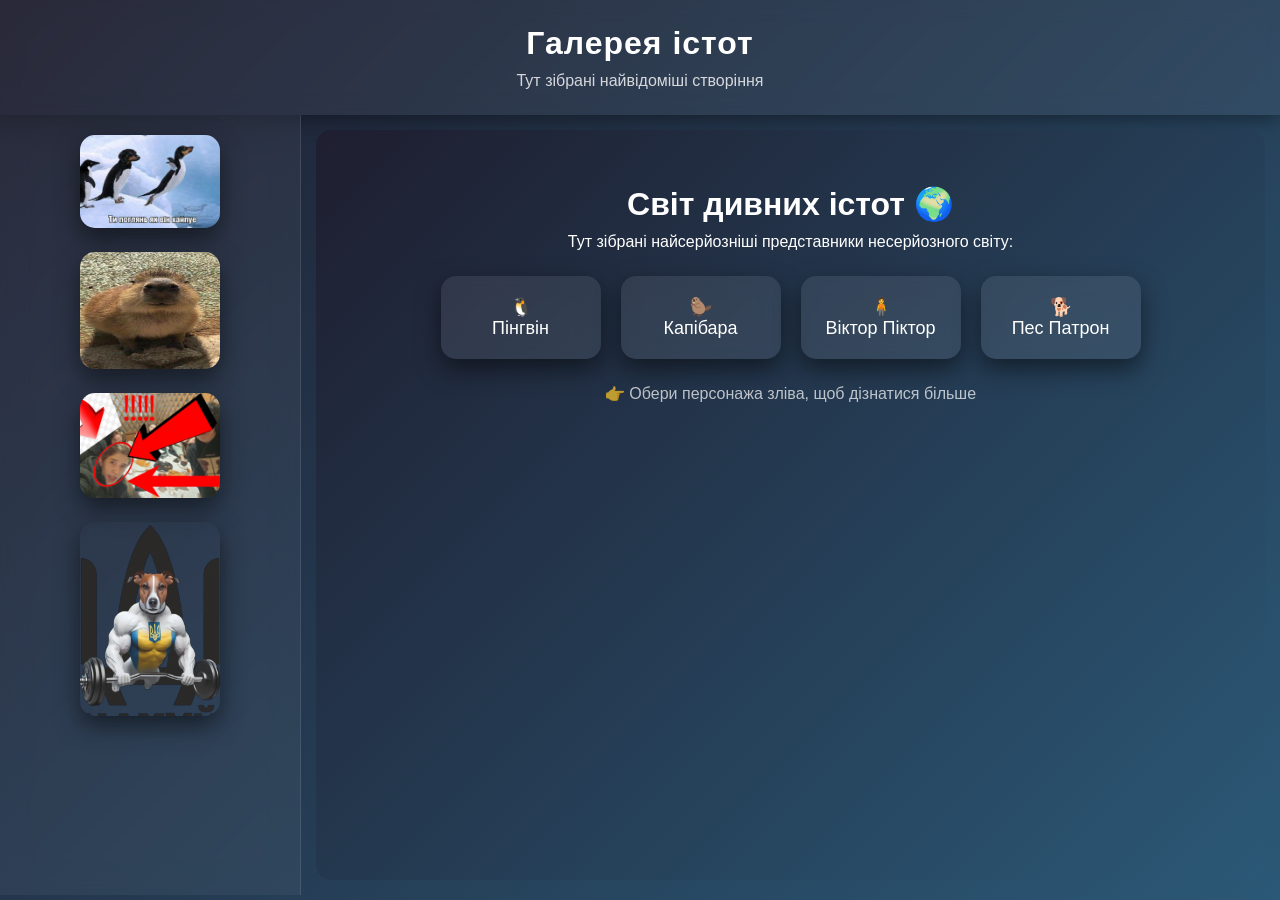
<file: Practical 10/index.html>
<!DOCTYPE html>
<html lang="uk">
    <head>
        <meta charset="UTF-8">
        <title>Дивні істоти цього світу</title>
        <link rel="stylesheet" href="style.css">
    </head>

    <body>
        <header>
            <h1>Галерея істот</h1>
            <p>Тут зібрані найвідоміші створіння</p>
        </header>

        <div class="container">
            <nav>
                <a href="penguin.html" target="content">
                    <img src="images/penguin.jpg" alt="Пінгвін">
                </a>

                <a href="capybara.html" target="content">
                    <img src="images/capybara.jpg" alt="Капібара">
                </a>

                <a href="viktor.html" target="content">
                    <img src="images/viktor.jpg" alt="Віктор Піктор">
                </a>

                <a href="patron.html" target="content">
                    <img src="images/patron.png" alt="Пес Патрон">
                </a>
            </nav>

            <main>
                <iframe name="content" src="start.html"></iframe>
            </main>
        </div>
    </body>
</html>
</file>
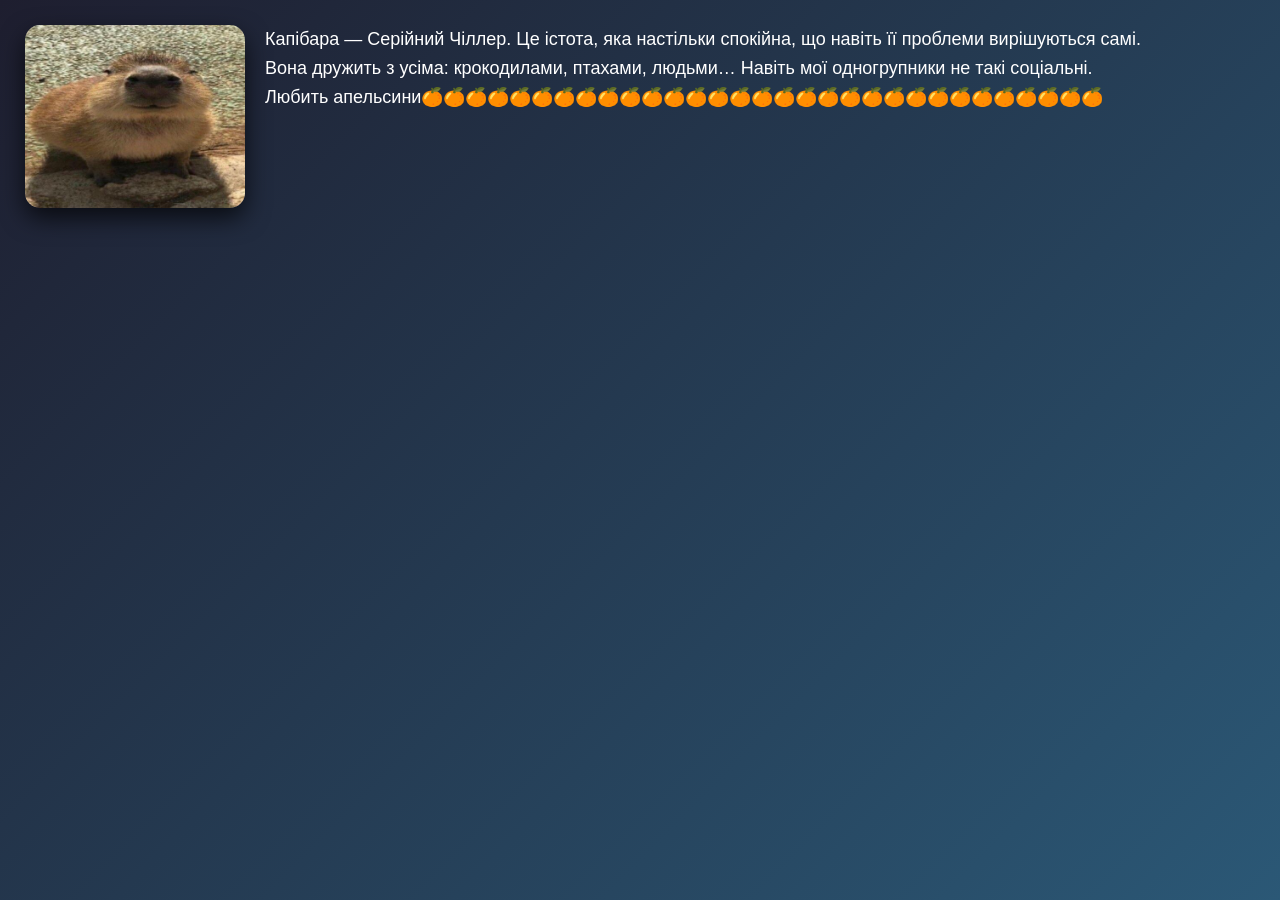
<file: Practical 10/capybara.html>
<!DOCTYPE html>
<html lang="uk">
    <head>
        <meta charset="UTF-8">
        <link rel="stylesheet" href="style.css">
    </head>

    <body class="content">
        <img src="images/capybara.jpg" alt="Капібара">

        <p>
            Капібара — Серійний Чіллер. Це істота, яка настільки спокійна, що навіть її проблеми вирішуються самі. <br>
            Вона дружить з усіма: крокодилами, птахами, людьми… Навіть мої одногрупники не такі соціальні. <br>
            Любить апельсини🍊🍊🍊🍊🍊🍊🍊🍊🍊🍊🍊🍊🍊🍊🍊🍊🍊🍊🍊🍊🍊🍊🍊🍊🍊🍊🍊🍊🍊🍊🍊
        </p>
    </body>
</html>
</file>
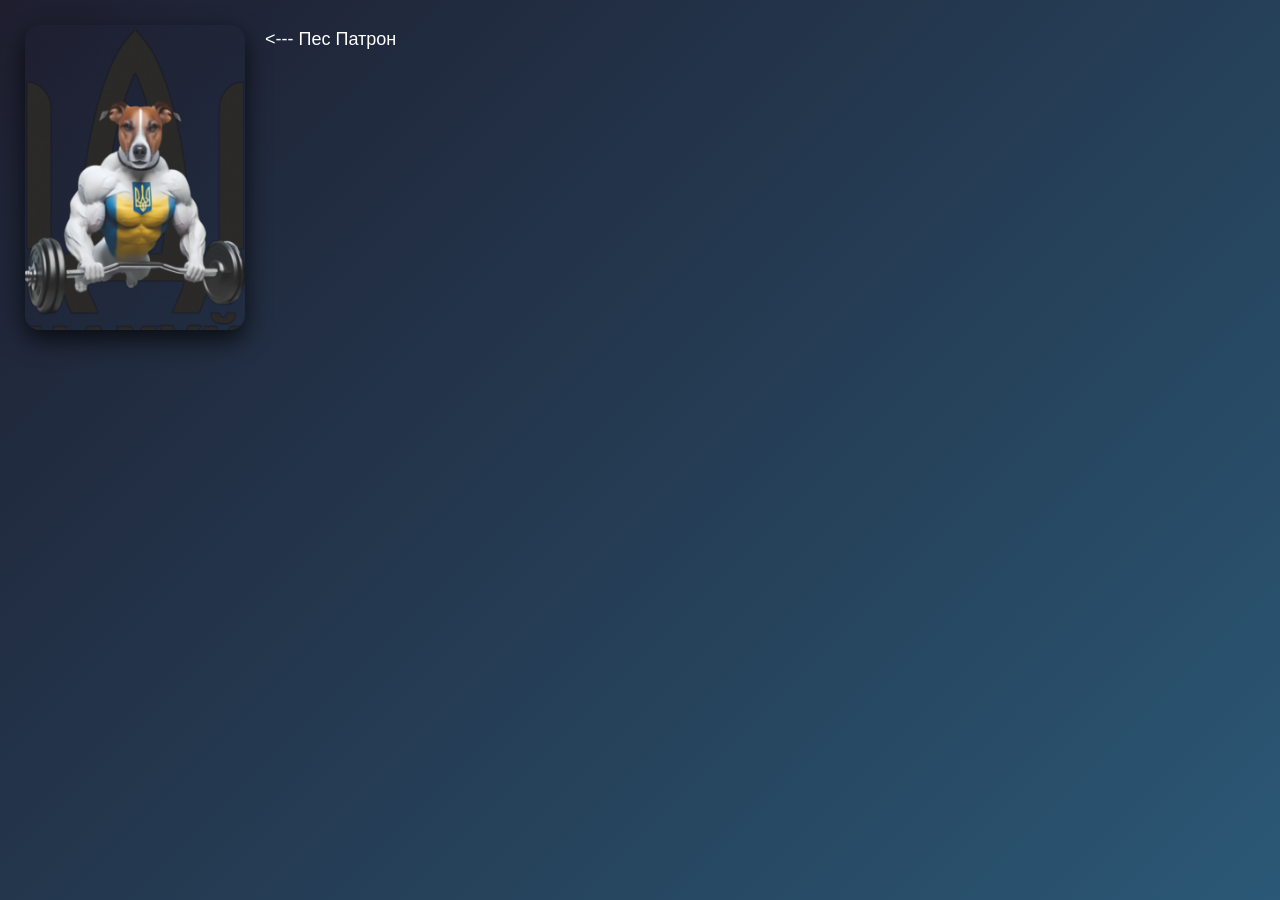
<file: Practical 10/patron.html>
<!DOCTYPE html>
<html lang="uk">
    <head>
        <meta charset="UTF-8">
        <link rel="stylesheet" href="style.css">
    </head>

    <body class="content">
        <img src="images/patron.png" alt="Пес Патрон">

        <p>
            <--- Пес Патрон
        </p>
    </body>
</html>
</file>
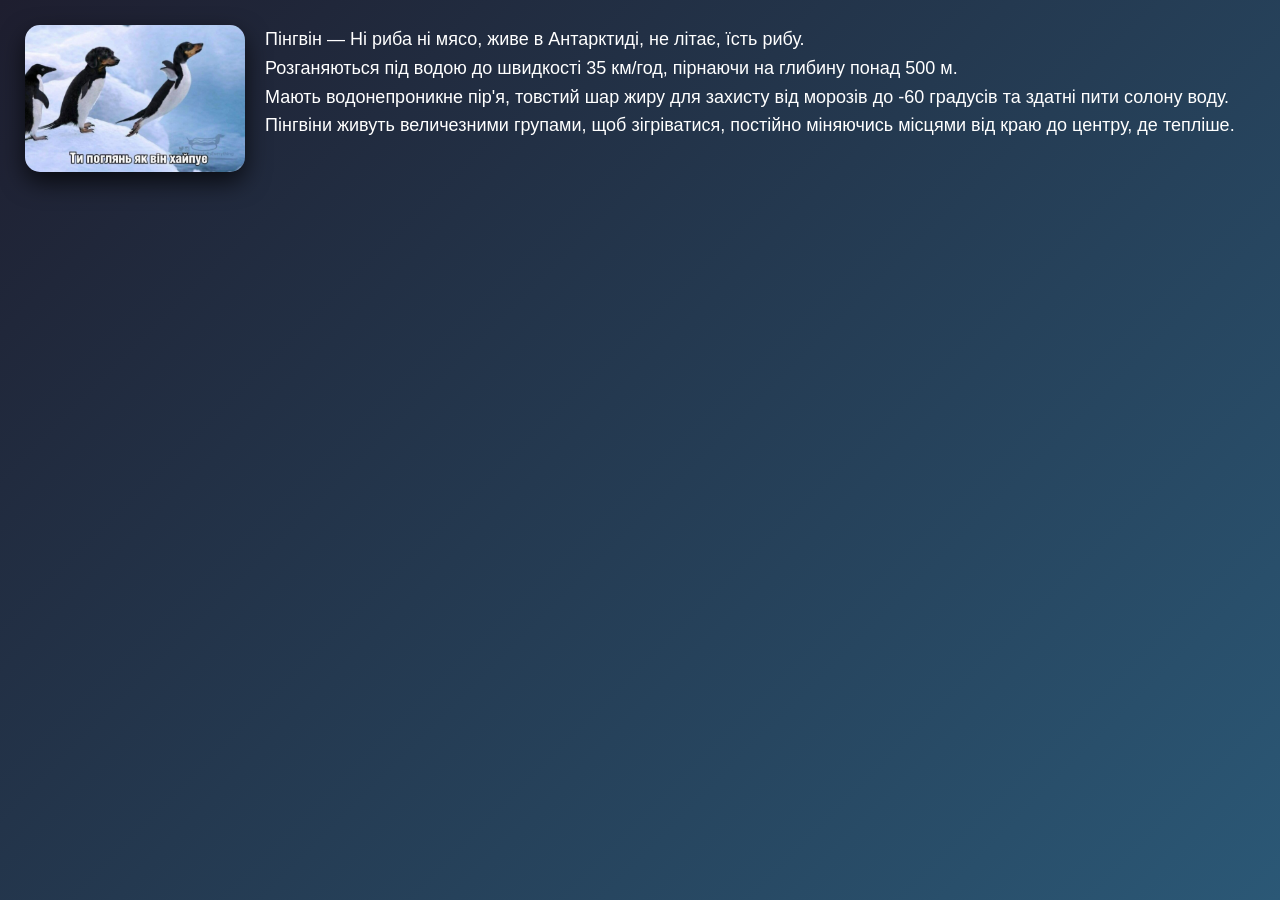
<file: Practical 10/penguin.html>
<!DOCTYPE html>
<html lang="uk">
    <head>
        <meta charset="UTF-8">
        <link rel="stylesheet" href="style.css">
    </head>

    <body class="content">
        <img src="images/penguin.jpg" alt="Пінгвін">

        <p>
            Пінгвін — Ні риба ні мясо, живе в Антарктиді, не літає, їсть рибу.<br>
            Розганяються під водою до швидкості 35 км/год, пірнаючи на глибину понад 500 м. <br>
            Мають водонепроникне пір'я, товстий шар жиру для захисту від морозів до -60 градусів та здатні пити солону воду. <br>
            Пінгвіни живуть величезними групами, щоб зігріватися, постійно міняючись місцями від краю до центру, де тепліше.
        </p>
    </body>
</html>
</file>
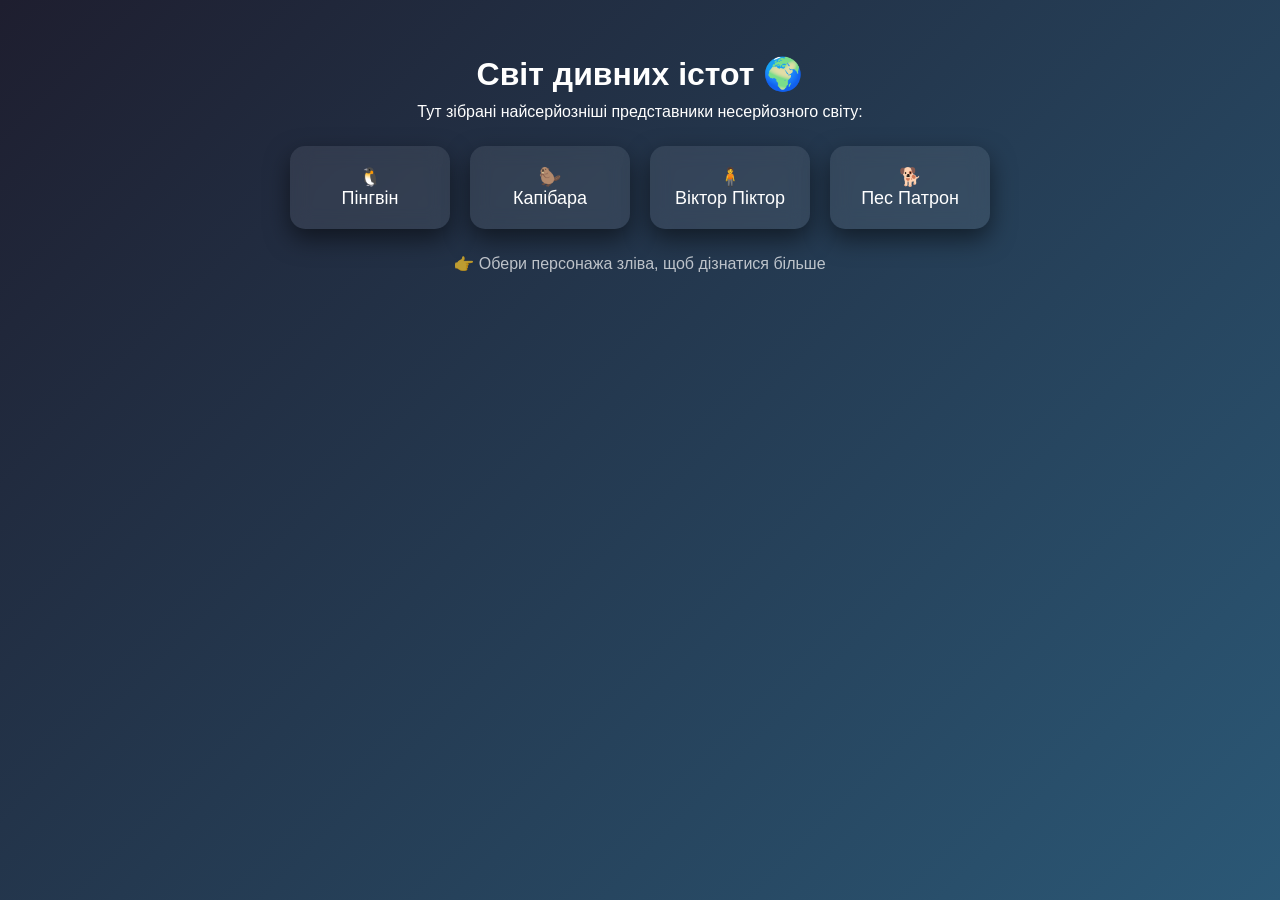
<file: Practical 10/start.html>
<!DOCTYPE html>
<html lang="uk">
    <head>
        <meta charset="UTF-8">
        <title>Дивні істоти цього світу</title>
        <link rel="stylesheet" href="style.css">
    </head>

    <body>
        <div class="container">
            <main>
                <div class="hero">
                    <h2>Світ дивних істот 🌍</h2>

                    <p>
                        Тут зібрані найсерйозніші представники несерйозного світу:
                    </p>

                    <div class="cards">
                        <div class="card">🐧<br>Пінгвін</div>
                        <div class="card">🦫<br>Капібара</div>
                        <div class="card">🧍<br>Віктор Піктор</div>
                        <div class="card">🐕<br>Пес Патрон</div>
                    </div>

                    <p class="bottom-text">
                        👉 Обери персонажа зліва, щоб дізнатися більше
                    </p>
                </div>
            </main>
        </div>
    </body>
</html>
</file>
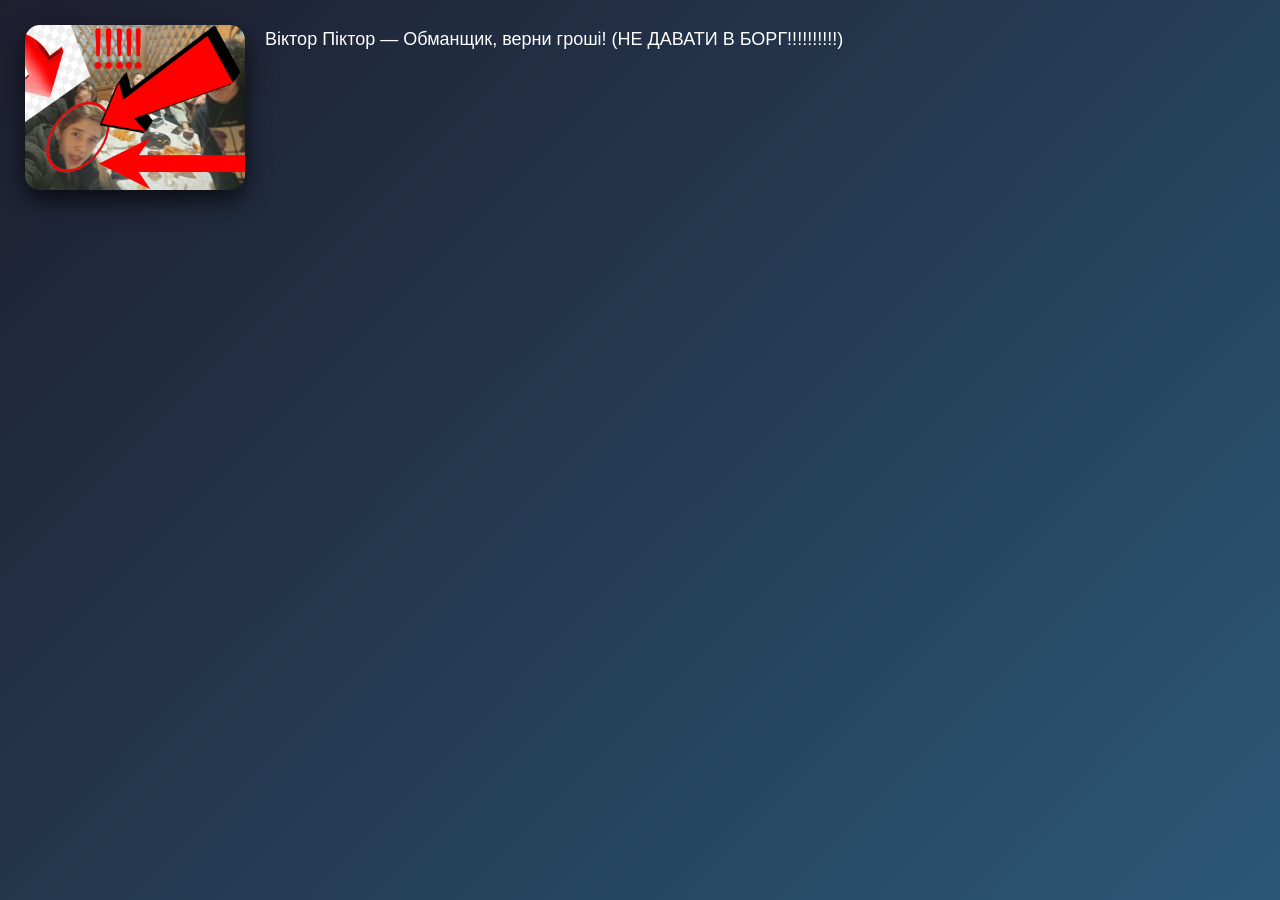
<file: Practical 10/viktor.html>
<!DOCTYPE html>
<html lang="uk">
    <head>
        <meta charset="UTF-8">
        <link rel="stylesheet" href="style.css">
    </head>

    <body class="content">
        <img src="images/viktor.jpg" alt="Віктор Піктор">

        <p>
             Віктор Піктор — Обманщик, верни гроші! (НЕ ДАВАТИ В БОРГ!!!!!!!!!!)
        </p>
    </body>
</html>
</file>
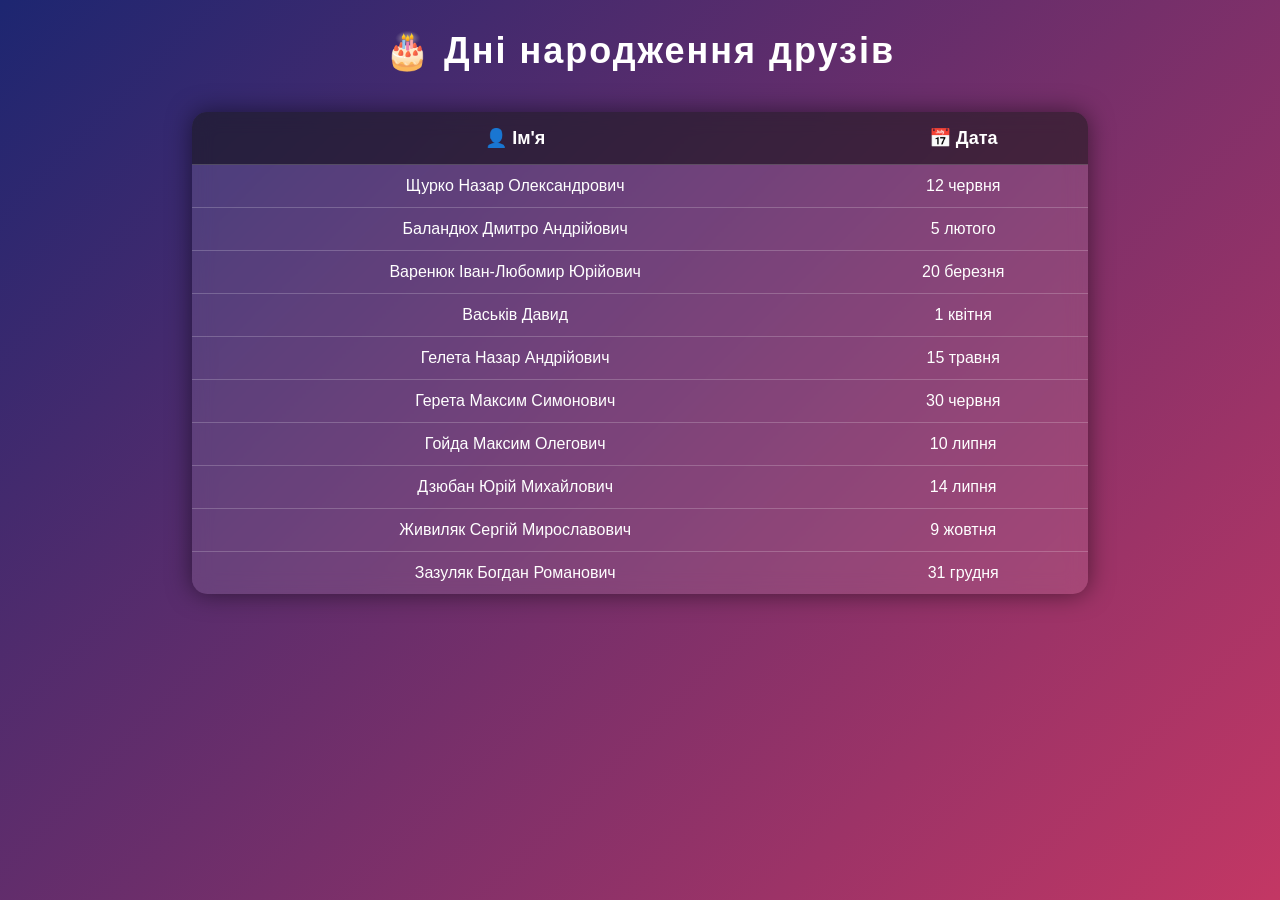
<file: Practical 9/BIRTHDAYS.html>
<!DOCTYPE html>
<html>
<head>
<meta charset="UTF-8">
<title>Дні народження</title>
<link rel="stylesheet" href="style.css">
</head>

<body>

<h1>🎂 Дні народження друзів</h1>

<table>
<tr>
    <th>👤 Ім'я</th>
    <th>📅 Дата</th>
</tr>

<tr><td>Щурко Назар Олександрович</td><td>12 червня</td></tr>
<tr><td>Баландюх Дмитро Андрійович</td><td>5 лютого</td></tr>
<tr><td>Варенюк Іван-Любомир Юрійович</td><td>20 березня</td></tr>
<tr><td>Васьків Давид</td><td>1 квітня</td></tr>
<tr><td>Гелета Назар Андрійович</td><td>15 травня</td></tr>
<tr><td>Герета Максим Симонович</td><td>30 червня</td></tr>
<tr><td>Гойда Максим Олегович</td><td>10 липня</td></tr>
<tr><td>Дзюбан Юрій Михайлович</td><td>14 липня</td></tr>
<tr><td>Живиляк Сергій Мирославович</td><td>9 жовтня</td></tr>
<tr><td>Зазуляк Богдан Романович</td><td>31 грудня</td></tr>

</table>

</body>
</html>
</file>
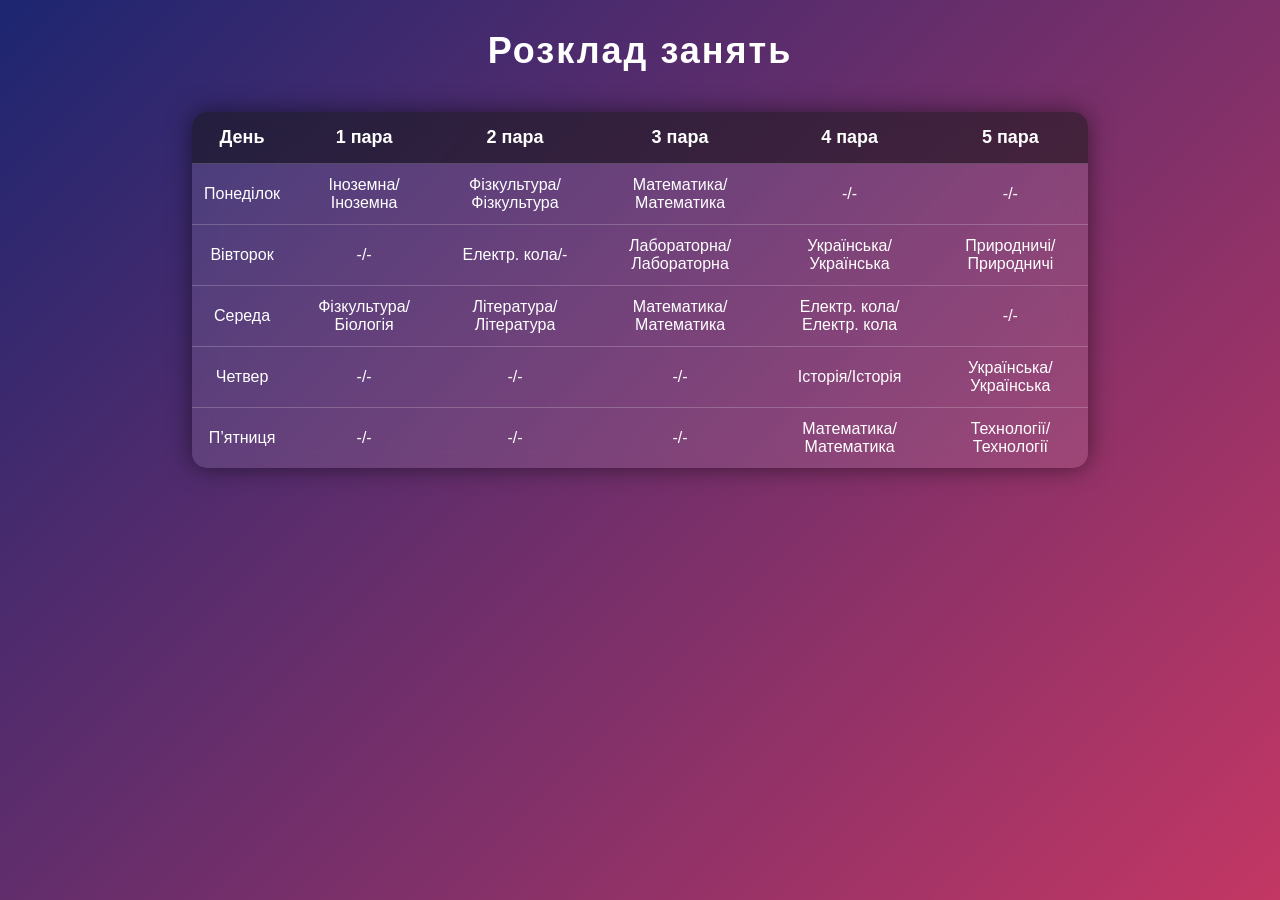
<file: Practical 9/rozklad.html>
<!DOCTYPE html>
<html>
<head>
<meta charset="UTF-8">
<title>Розклад</title>
<link rel="stylesheet" href="style.css">
</head>

<body>

<h1>Розклад занять</h1>

<table>
<tr>
    <th>День</th>
    <th>1 пара</th>
    <th>2 пара</th>
    <th>3 пара</th>
    <th>4 пара</th>
    <th>5 пара</th>
</tr>

<tr>
<td>Понеділок</td>
<td>Іноземна/Іноземна</td>
<td>Фізкультура/Фізкультура</td>
<td>Математика/Математика</td>
<td>-/-</td>
<td>-/-</td>
</tr>

<tr>
<td>Вівторок</td>
<td>-/-</td>
<td>Електр. кола/-</td>
<td>Лабораторна/Лабораторна</td>
<td>Українська/Українська</td>
<td>Природничі/Природничі</td>
</tr>

<tr>
<td>Середа</td>
<td>Фізкультура/Біологія</td>
<td>Література/Література</td>
<td>Математика/Математика</td>
<td>Електр. кола/Електр. кола</td>
<td>-/-</td>
</tr>

<tr>
<td>Четвер</td>
<td>-/-</td>
<td>-/-</td>
<td>-/-</td>
<td>Історія/Історія</td>
<td>Українська/Українська</td>
</tr>

<tr>
<td>П’ятниця</td>
<td>-/-</td>
<td>-/-</td>
<td>-/-</td>
<td>Математика/Математика</td>
<td>Технології/Технології</td>
</tr>

</table>

</body>
</html>
</file>
<file: Practical 10/style.css>
* {
    margin: 0;
    padding: 0;
    background-attachment: fixed;
}


body {
    margin: 0;
    font-family: 'Segoe UI', Tahoma, sans-serif;
    background: linear-gradient(135deg, #1e1e2f, #2b5876);
    background-attachment: fixed;
    color: #fff;
}

header {
    text-align: center;
    padding: 25px;
    background: rgba(255, 255, 255, 0.05);
    backdrop-filter: blur(10px);
    box-shadow: 0 4px 20px rgba(0,0,0,0.4);
}

header h1 {
    margin: 0;
    font-size: 32px;
    letter-spacing: 1px;
}

header p {
    margin-top: 10px;
    opacity: 0.8;
}

.container {
    display: flex;
    height: calc(100vh - 120px);
}

nav {
    width: 260px;
    background: rgba(255, 255, 255, 0.05);
    background-attachment: fixed;
    backdrop-filter: blur(15px);
    display: flex;
    flex-direction: column;
    align-items: center;
    padding: 20px;
    gap: 20px;
    border-right: 1px solid rgba(255,255,255,0.1);
}

nav img {
    width: 140px;
    border-radius: 15px;
    transition: all 0.3s ease;
    cursor: pointer;
    box-shadow: 0 10px 25px rgba(0,0,0,0.5);
}

nav img:hover {
    transform: scale(1.08) rotate(1deg);
    box-shadow: 0 15px 35px rgba(0,0,0,0.8);
}

main {
    flex: 1;
    padding: 15px;
}

iframe {
    width: 100%;
    height: 100%;
    border: none;
    border-radius: 15px;
    background: rgba(255,255,255,0.05);
    backdrop-filter: blur(10px);
}

.content {
    padding: 25px;
    color: #fff;
}

.content img {
    float: left;
    width: 220px;
    margin-right: 20px;
    margin-bottom: 10px;
    border-radius: 15px;
    box-shadow: 0 10px 25px rgba(0,0,0,0.7);
}

.content p {
    font-size: 18px;
    line-height: 1.6;
}

.content {
    animation: fadeIn 0.5s ease;
}

@keyframes fadeIn {
    from {
        opacity: 0;
        transform: translateY(10px);
    }
    to {
        opacity: 1;
        transform: translateY(0);
    }
}

.hero {
    text-align: center;
    padding: 40px;
    color: white;
}

.hero h2 {
    font-size: 32px;
    margin-bottom: 10px;
}

.cards {
    display: flex;
    justify-content: center;
    gap: 20px;
    margin: 25px 0;
    flex-wrap: wrap;
}

.card {
    background: rgba(255,255,255,0.08);
    backdrop-filter: blur(10px);
    padding: 20px;
    width: 120px;
    border-radius: 15px;
    font-size: 18px;
    box-shadow: 0 10px 25px rgba(0,0,0,0.5);
    transition: 0.3s;
}

.card:hover {
    transform: translateY(-5px) scale(1.05);
}

.bottom-text {
    margin-top: 20px;
    opacity: 0.7;
}

.welcome {
    position: absolute;
    top: 50%;
    left: 62%;
    transform: translate(-50%, -50%);
    text-align: center;
    max-width: 500px;
    padding: 30px;

    background: rgba(255, 255, 255, 0.08);
    backdrop-filter: blur(15px);
    border-radius: 20px;

    box-shadow: 0 15px 40px rgba(0,0,0,0.6);
    animation: fadeIn 0.6s ease;
}

.welcome h2 {
    margin-bottom: 15px;
    font-size: 28px;
}

.welcome ul {
    text-align: left;
    margin: 15px 0;
}

.welcome li {
    margin: 8px 0;
}

.hint {
    margin-top: 20px;
    opacity: 0.7;
    font-style: italic;
}
</file>
<file: Practical 9/style.css>
body {
    font-family: Arial, sans-serif;
    background: linear-gradient(135deg, #1d2671, #c33764);
    background-attachment: fixed;
    color: white;
    text-align: center;
    margin: 0;
}

h1 {
    margin-top: 30px;
    font-size: 36px;
    letter-spacing: 2px;
}

table {
    margin: 40px auto;
    border-collapse: collapse;
    width: 70%;
    background: rgba(255, 255, 255, 0.1);
    backdrop-filter: blur(10px);
    border-radius: 15px;
    overflow: hidden;
    box-shadow: 0 0 25px rgba(0,0,0,0.5);
}

th {
    background: rgba(0, 0, 0, 0.5);
    font-size: 18px;
    padding: 15px;
}

td {
    padding: 12px;
    font-size: 16px;
}

th, td {
    border-bottom: 1px solid rgba(255,255,255,0.2);
}

tr:hover {
    background: rgba(255,255,255,0.2);
    transform: scale(1.02);
    transition: 0.3s;
}

tr:last-child td {
    border-bottom: none;
}
</file>
